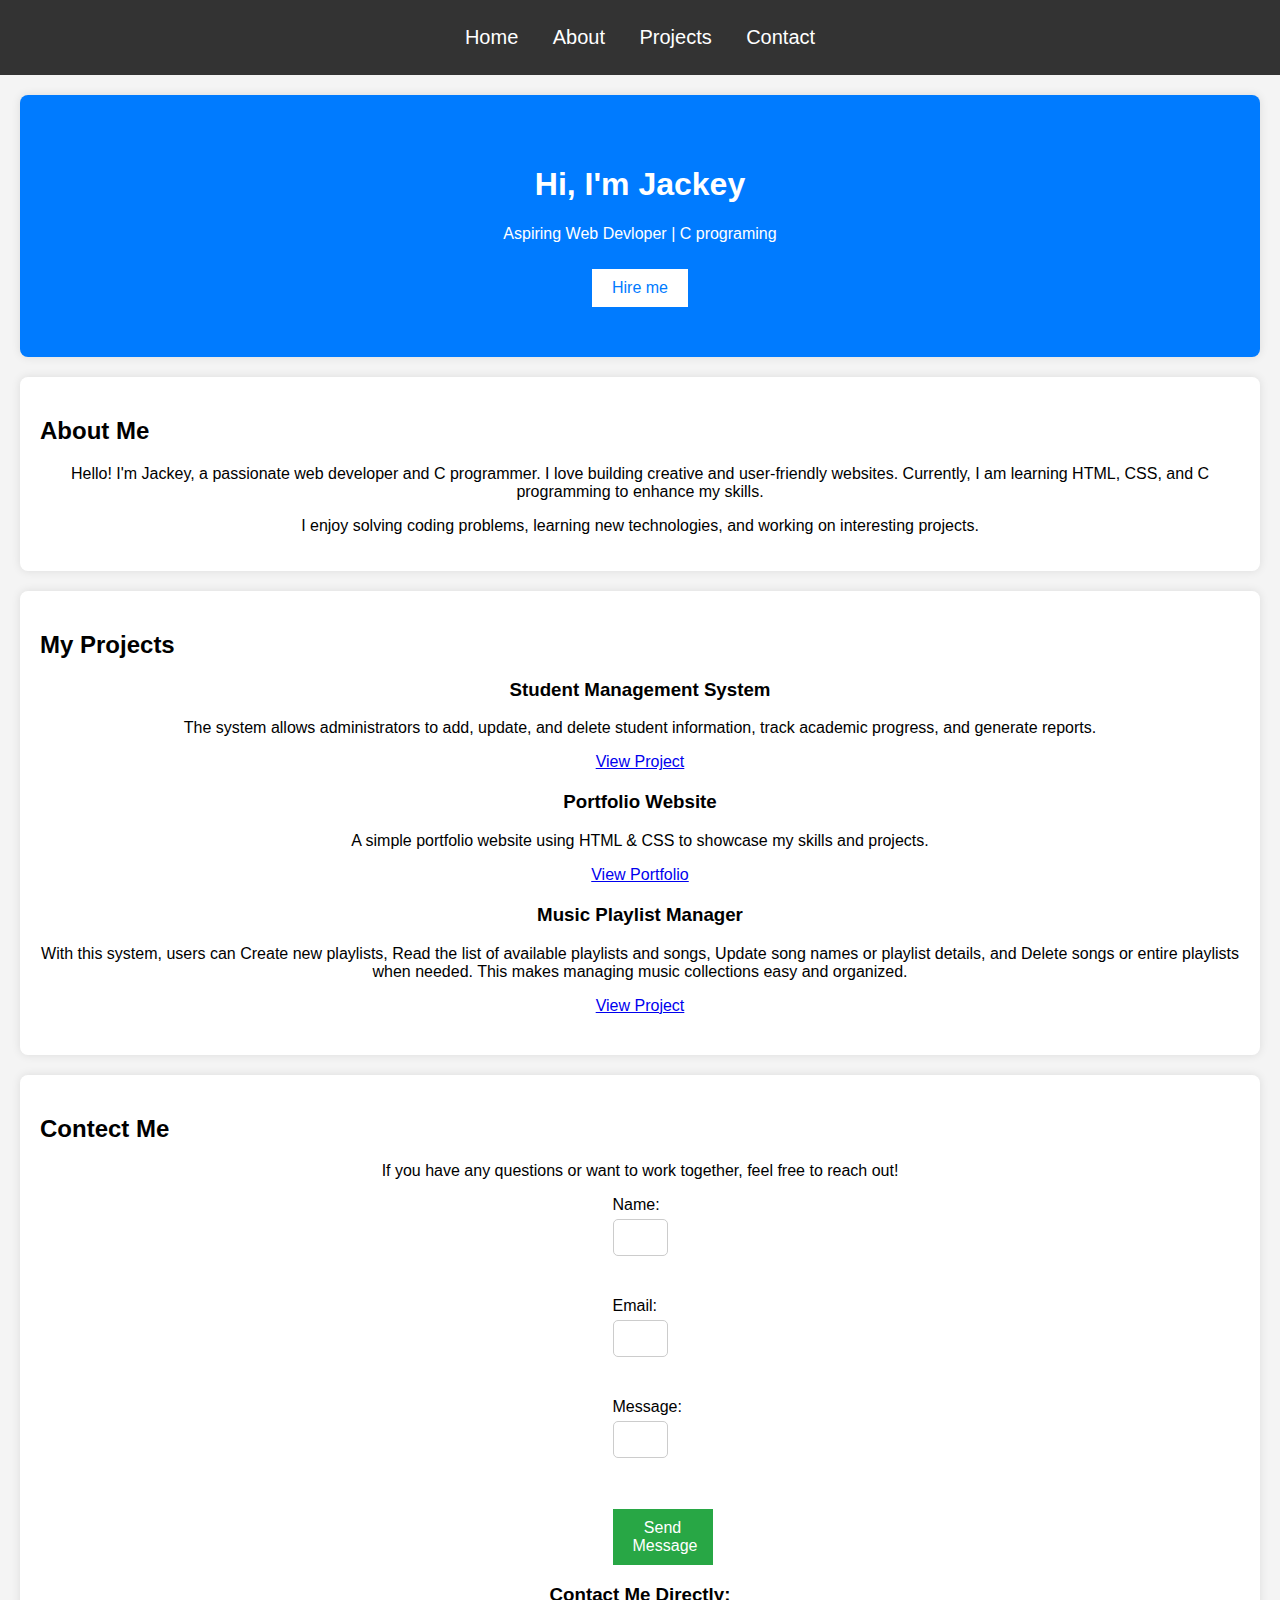
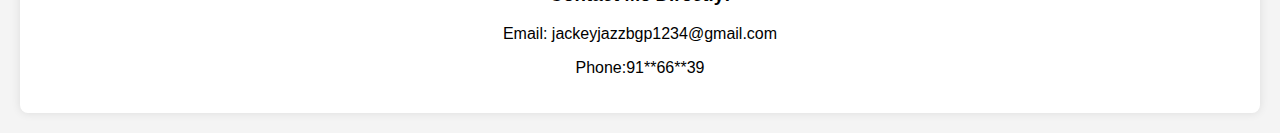
<file: index.html>
<!DOCTYPE html>
<html lang="en">
<head>
  <meta charset="UTF-8">
  <meta name="viewport" content="width=device-width, initial-scale=1.0">
  <title>Jackey's portfolio</title>
  <link rel="stylesheet" href="index.css">
</head>
<body>
  <nav>
    <ul>
      <li><a href="#home">Home</a></li>
      <li><a href="#about">About</a></li>
      <li><a href="#project">Projects</a></li>
      <li><a href="#contact">Contact</a></li>
    </ul>
  </nav>

  <section id="home">
    <h1>Hi, I'm Jackey</h1>
    <p>Aspiring Web Devloper | C programing</p>
    <button>Hire me</button>
  </section>

  <section id="about">
    <h2>About Me</h2>
    <p>Hello! I'm Jackey, a passionate web developer and C programmer. I love building creative and user-friendly websites. Currently, I am learning HTML, CSS, and C programming to enhance my skills.</p>
    <p>I enjoy solving coding problems, learning new technologies, and working on interesting projects.</p>
  </section>

  <section id="project">
    <h2>My Projects</h2>
    <ul>
      <li>
        <h3>Student Management System</h3>
        <p>The system allows administrators to add, update, and delete student information, track academic progress, and generate reports.</p>
        <p><a href="https://github.com/Jack45-coder/Student-Management-System.git">View Project</a></p>
      </li>

      <li>
        <h3>Portfolio Website</h3>
        <p>A simple portfolio website using HTML & CSS to showcase my skills and projects.</p>
        <p><a href="https://Jack45-coder.github.io/portfolio" target="_blank">View Portfolio</a></p>
      </li>

      <li>
        <h3>Music Playlist Manager</h3>
        <p>With this system, users can Create new playlists, Read the list of available playlists and songs, Update song names or playlist details, and Delete songs or entire playlists when needed. This makes managing music collections easy and organized.</p>
      <p><a href="https://github.com/Jack45-coder/music-Playlist-Manager.git"> View Project</a></p>
      </li>
    </ul>
  </section>

  <section id="contact">
    <h2>Contect Me</h2>
     <p>If you have any questions or want to work together, feel free to reach out!</p>
     <form>
      <label for="name">Name:</label>
      <input type="name" id="name" name="name" required>
      <br><br>

      <label for="email">Email:</label>
      <input type="email" id="email" name="email" required>
      <br><br>

      <label for="message">Message:</label>
      <input type="message" id="message" name="message" required>
      <br><br>

      <button type="submit">Send Message</button>
     </form>

     <h3>Contact Me Directly:</h3>
     <p>Email: jackeyjazzbgp1234@gmail.com</p>
     <p>Phone:91**66**39</p>
  </section>

</body>
</html>
</file>
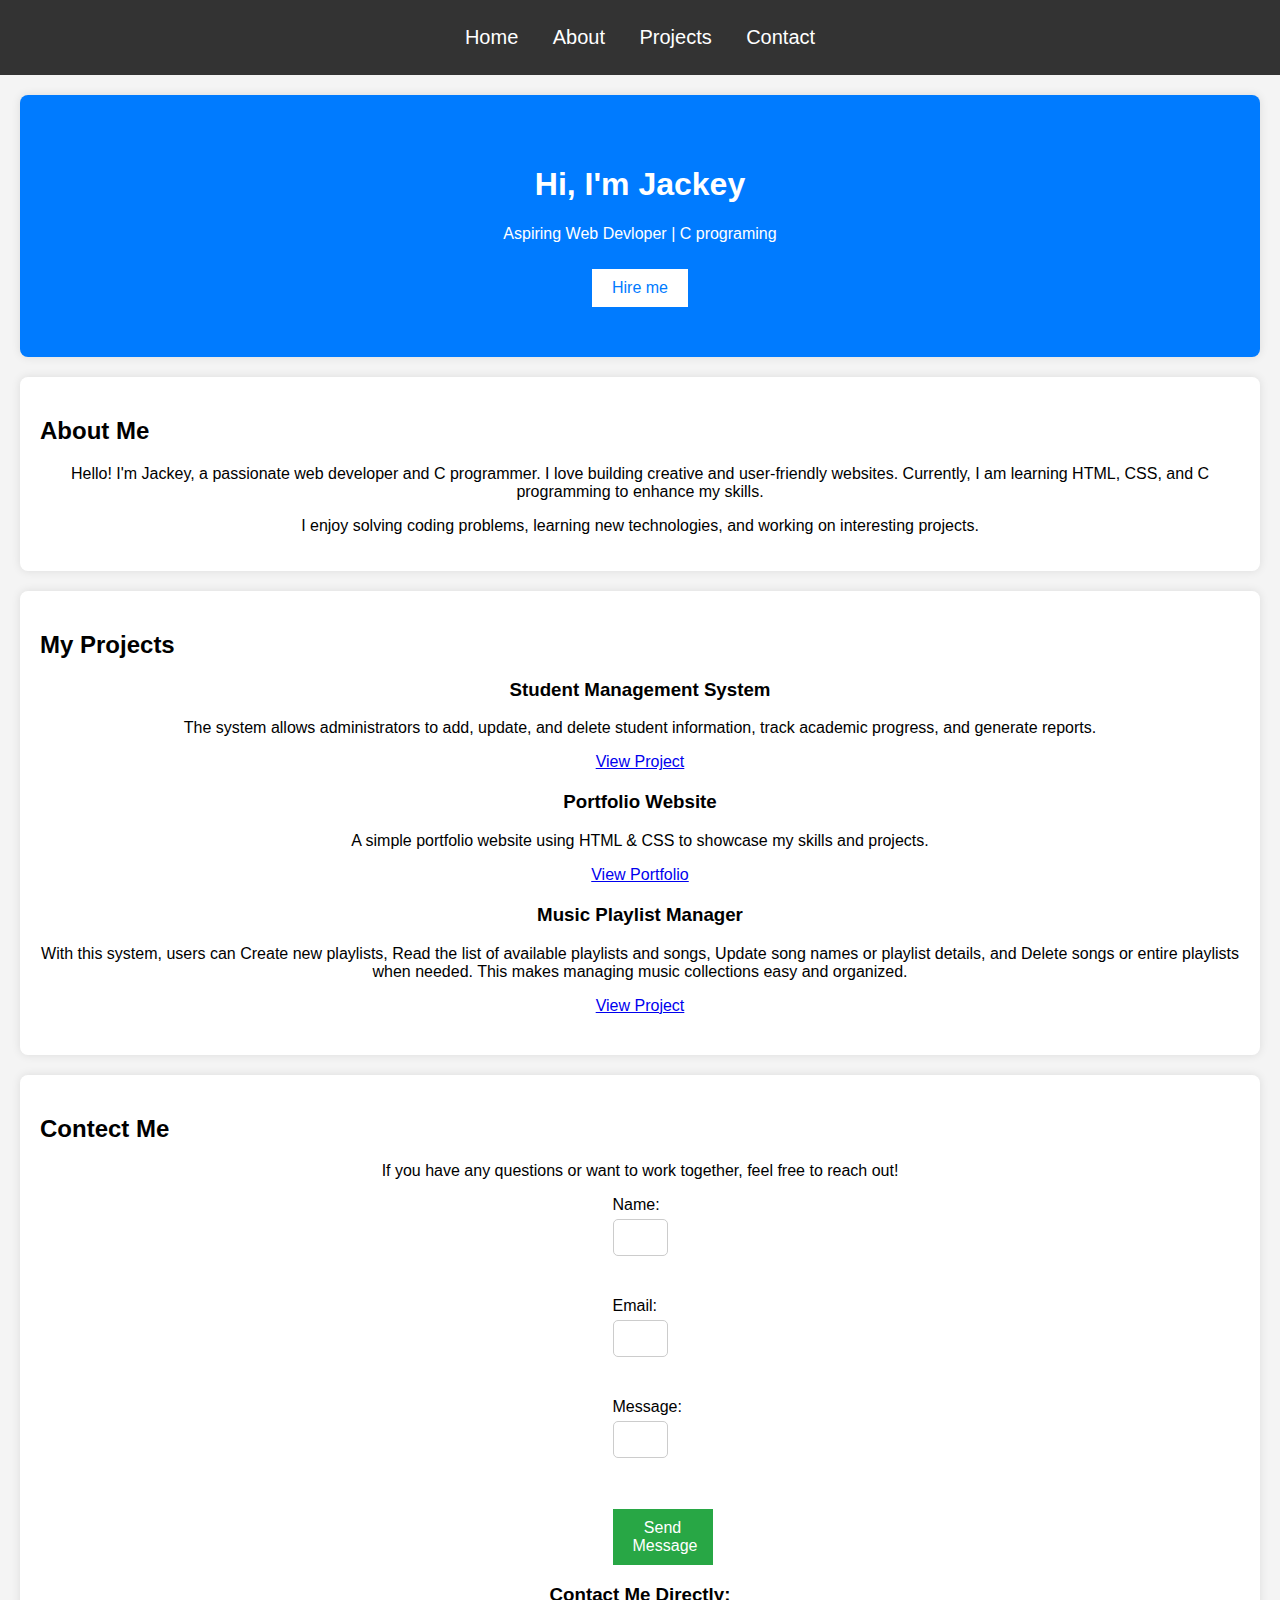
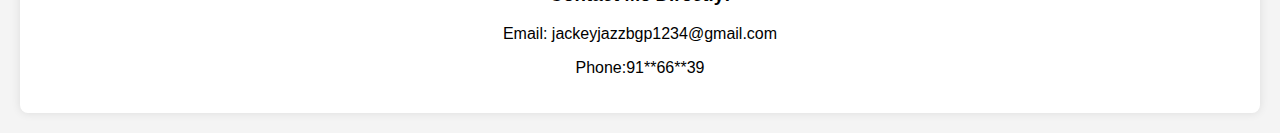
<file: portfolio.html>
<!DOCTYPE html>
<html lang="en">
<head>
  <meta charset="UTF-8">
  <meta name="viewport" content="width=device-width, initial-scale=1.0">
  <title>Document</title>
  <link rel="stylesheet" href="portfolio.css">
</head>
<body>
  <nav>
    <ul>
      <li><a href="#home">Home</a></li>
      <li><a href="#about">About</a></li>
      <li><a href="#project">Projects</a></li>
      <li><a href="#contact">Contact</a></li>
    </ul>
  </nav>

  <section id="home">
    <h1>Hi, I'm Jackey</h1>
    <p>Aspiring Web Devloper | C programing</p>
    <button>Hire me</button>
  </section>

  <section id="about">
    <h2>About Me</h2>
    <p>Hello! I'm Jackey, a passionate web developer and C programmer. I love building creative and user-friendly websites. Currently, I am learning HTML, CSS, and C programming to enhance my skills.</p>
    <p>I enjoy solving coding problems, learning new technologies, and working on interesting projects.</p>
  </section>

  <section id="project">
    <h2>My Projects</h2>
    <ul>
      <li>
        <h3>Student Management System</h3>
        <p>The system allows administrators to add, update, and delete student information, track academic progress, and generate reports.</p>
        <p><a href="https://github.com/Jack45-coder/Student-Management-System.git">View Project</a></p>
      </li>

      <li>
        <h3>Portfolio Website</h3>
        <p>A simple portfolio website using HTML & CSS to showcase my skills and projects.</p>
        <p><a href="https://Jack45-coder.github.io/portfolio" target="_blank">View Portfolio</a></p>
      </li>

      <li>
        <h3>Music Playlist Manager</h3>
        <p>With this system, users can Create new playlists, Read the list of available playlists and songs, Update song names or playlist details, and Delete songs or entire playlists when needed. This makes managing music collections easy and organized.</p>
      <p><a href="https://github.com/Jack45-coder/music-Playlist-Manager.git"> View Project</a></p>
      </li>
    </ul>
  </section>

  <section id="contact">
    <h2>Contect Me</h2>
     <p>If you have any questions or want to work together, feel free to reach out!</p>
     <form>
      <label for="name">Name:</label>
      <input type="name" id="name" name="name" required>
      <br><br>

      <label for="email">Email:</label>
      <input type="email" id="email" name="email" required>
      <br><br>

      <label for="message">Message:</label>
      <input type="message" id="message" name="message" required>
      <br><br>

      <button type="submit">Send Message</button>
     </form>

     <h3>Contact Me Directly:</h3>
     <p>Email: jackeyjazzbgp1234@gmail.com</p>
     <p>Phone:91**66**39</p>
  </section>

</body>
</html>
</file>
<file: index.css>
body{
  font-family:Arial, sans-serif;
  margin:0px;
  padding:0px;
  background-color:#f4f4f4;
}

nav{
  background-color:#333;
  padding:10px 0;
  text-align: center;
}

nav ul{
  list-style-type:none;
  padding: 0;
}

nav ul li{
  display: inline-block;
  margin: 0 15px;
}

nav ul li a{
  color: white;
  text-decoration:none;
  font-size:20px;
}

section:first-of-type {
  text-align: center;
  padding: 50px;
  background-color:#007BFF;
  color:White;
}

button{
  padding:10px 20px;
  background-color:#fff;
  color:#007BFF;
  border:none;
  cursor:pointer;
  font-size:16px;
  margin-top:10px;
}

button:hover {
  background-color: #ddd;
}

section{
  background-color:white;
  margin:20px;
  padding:20px;
  border-radius: 8px;
  box-shadow: 0px 0px 10px rgba(0,0,0,0.1);
}

ul{
  list-style-type:none;
  padding:0;
}

li{
  margin-bottom: 20px;
}

form{
  display: flex;
  flex-direction:column;
  width: 55px;
  margin:auto;
}

input, textarea {
 padding:10px;
 margin:5px 0;
 border: 1px solid #ccc;
 border-radius: 5px;
}

button[type="submit"] {
  width:100px;
  background-color:#28a745;
  color:white;
  text-align:top;
}

button[type="submit"]:hover {
  background-color:#218838;
}

h3 {
  text-align: center;
}

p {
  text-align: center;
}
</file>
<file: portfolio.css>
body{
  font-family:Arial, sans-serif;
  margin:0px;
  padding:0px;
  background-color:#f4f4f4;
}

nav{
  background-color:#333;
  padding:10px 0;
  text-align: center;
}

nav ul{
  list-style-type:none;
  padding: 0;
}

nav ul li{
  display: inline-block;
  margin: 0 15px;
}

nav ul li a{
  color: white;
  text-decoration:none;
  font-size:20px;
}

section:first-of-type {
  text-align: center;
  padding: 50px;
  background-color:#007BFF;
  color:White;
}

button{
  padding:10px 20px;
  background-color:#fff;
  color:#007BFF;
  border:none;
  cursor:pointer;
  font-size:16px;
  margin-top:10px;
}

button:hover {
  background-color: #ddd;
}

section{
  background-color:white;
  margin:20px;
  padding:20px;
  border-radius: 8px;
  box-shadow: 0px 0px 10px rgba(0,0,0,0.1);
}

ul{
  list-style-type:none;
  padding:0;
}

li{
  margin-bottom: 20px;
}

form{
  display: flex;
  flex-direction:column;
  width: 55px;
  margin:auto;
}

input, textarea {
 padding:10px;
 margin:5px 0;
 border: 1px solid #ccc;
 border-radius: 5px;
}

button[type="submit"] {
  width:100px;
  background-color:#28a745;
  color:white;
  text-align:top;
}

button[type="submit"]:hover {
  background-color:#218838;
}

h3 {
  text-align: center;
}

p {
  text-align: center;
}
</file>
